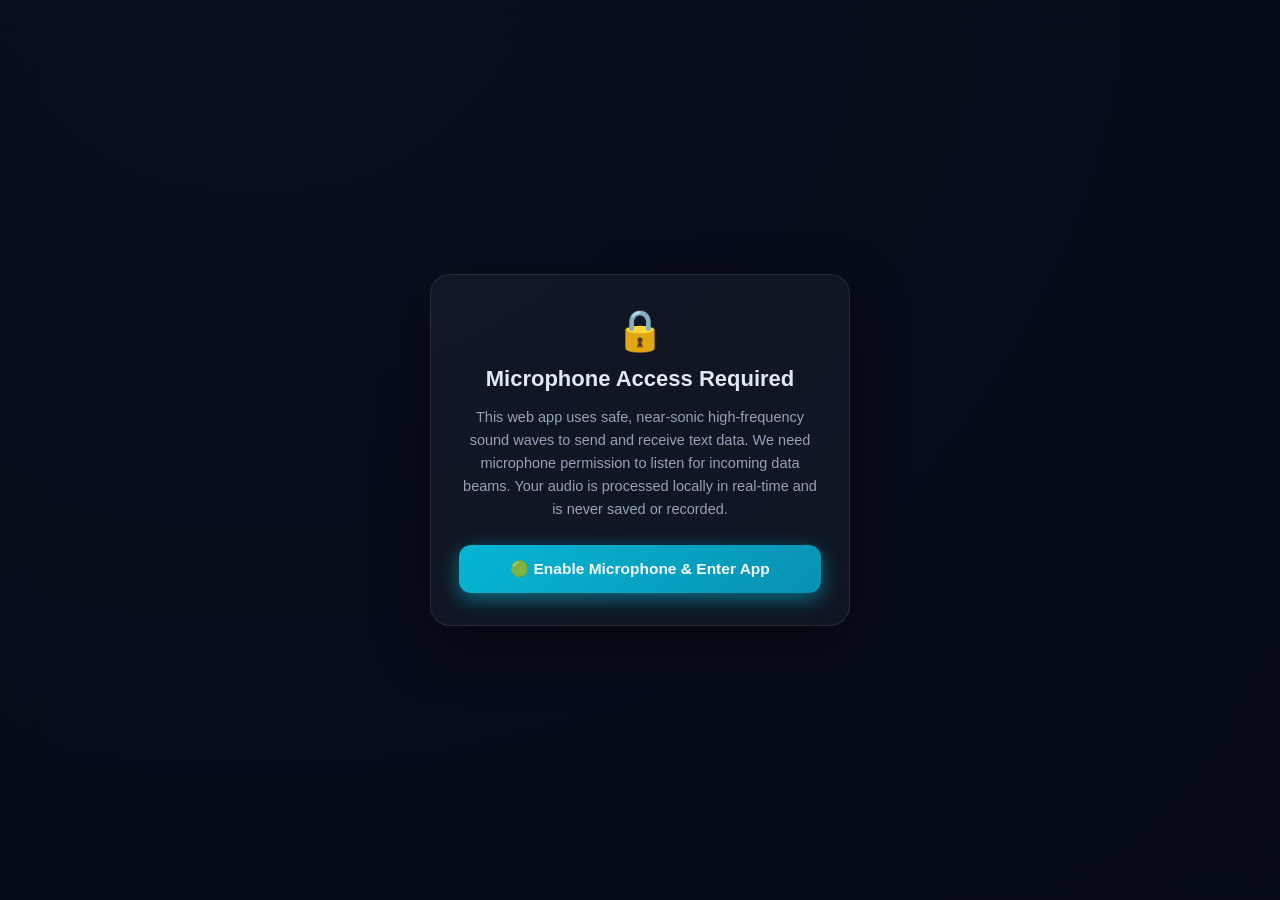
<file: index.html>
<!DOCTYPE html>
<html lang="en">
<head>
<meta charset="UTF-8">
<meta name="viewport" content="width=device-width, initial-scale=1.0, maximum-scale=1.0">
<title>Near-Sonic Data Beam</title>
<link rel="stylesheet" href="styles.css">
</head>
<body>

  <!-- ===================== SCREEN 1: PERMISSION WALL ===================== -->
  <div id="permissionWall" class="permission-wall">
    <div class="permission-card">
      <div class="permission-icon">🔒</div>
      <h1 class="permission-title">Microphone Access Required</h1>
      <p class="permission-text" id="permissionText">
        This web app uses safe, near-sonic high-frequency sound waves to send and receive text data.
        We need microphone permission to listen for incoming data beams. Your audio is processed
        locally in real-time and is never saved or recorded.
      </p>
      <button id="enableMicBtn" class="btn btn-primary btn-large">
        🟢 Enable Microphone &amp; Enter App
      </button>
    </div>
  </div>

  <!-- ===================== SCREEN 2: MAIN APP ===================== -->
  <div id="mainApp" class="main-app hidden">

    <!-- HEADER -->
    <header class="app-header">
      <h1 class="app-title">🛸 Near-Sonic Data Beam</h1>
      <div class="status-badges">
        <div class="badge" id="micStatusBadge">
          <span class="badge-dot badge-dot-red" id="micStatusDot"></span>
          <span id="micStatusText">Mic Status: Inactive</span>
        </div>
        <div class="badge" id="audioEngineBadge">
          <span class="badge-dot badge-dot-red" id="audioEngineDot"></span>
          <span id="audioEngineText">Audio Engine: Suspended</span>
        </div>
      </div>
    </header>

    <!-- TAB BAR -->
    <div class="tab-bar">
      <button id="sendTabBtn" class="tab-btn tab-btn-active" data-tab="send">📤 Send</button>
      <button id="receiveTabBtn" class="tab-btn" data-tab="receive">📥 Receive</button>
    </div>

    <!-- TRANSMITTER -->
    <section class="card tab-panel" id="sendPanel">
      <h2 class="section-heading">📤 Send Data Beam</h2>
      <textarea
        id="messageInput"
        class="text-input"
        placeholder="Type your secret message here... (Max 50 characters)"
        maxlength="50"
        rows="3"
      ></textarea>
      <div class="char-counter"><span id="charCount">0</span> / 50</div>
      <button id="transmitBtn" class="btn btn-primary btn-large" disabled>
        <span id="transmitBtnLabel">⚡ Transmit Message via Sound</span>
      </button>

      <div class="test-tone-row">
        <button id="testToneBtn" class="btn btn-secondary btn-small" disabled>
          🔊 Play Test Tone (1kHz, audible)
        </button>
        <span class="test-tone-hint">Confirms your speaker path works before testing the real 18kHz beam.</span>
      </div>
    </section>

    <!-- RECEIVER -->
    <section class="card tab-panel hidden" id="receivePanel">
      <h2 class="section-heading">📥 Listening for Beams</h2>
      <canvas id="waveformCanvas" class="waveform-canvas" width="600" height="80"></canvas>

      <div class="log-header-row">
        <h3 class="log-title">Received Messages Log</h3>
        <button id="clearLogBtn" class="btn btn-secondary btn-small">🧹 Clear Log</button>
      </div>
      <div id="messageLog" class="message-log">
        <p class="log-empty" id="logEmptyState">No data beams detected yet... Keep the sender phone close.</p>
      </div>
    </section>

  </div>

<script src="app.js"></script>
</body>
</html>
</file>
<file: styles.css>
/* ============ TOKENS ============ */
:root {
  --bg-deep: #0f172a;
  --bg-deep-2: #0b1222;
  --cyan: #06b6d4;
  --cyan-glow: rgba(6, 182, 212, 0.55);
  --emerald: #10b981;
  --emerald-glow: rgba(16, 185, 129, 0.55);
  --red: #ef4444;
  --text-main: #e2e8f0;
  --text-sub: #94a3b8;
  --glass-bg: rgba(255, 255, 255, 0.04);
  --glass-border: rgba(255, 255, 255, 0.09);
}

* {
  box-sizing: border-box;
}

html, body {
  margin: 0;
  padding: 0;
  min-height: 100%;
  background: radial-gradient(circle at 20% -10%, #16213f 0%, var(--bg-deep) 45%, var(--bg-deep-2) 100%);
  color: var(--text-main);
  font-family: -apple-system, BlinkMacSystemFont, "Segoe UI", Roboto, Helvetica, Arial, sans-serif;
}

button {
  font-family: inherit;
}

.hidden {
  display: none !important;
}

/* ============ PERMISSION WALL ============ */
.permission-wall {
  position: fixed;
  inset: 0;
  z-index: 100;
  display: flex;
  align-items: center;
  justify-content: center;
  padding: 24px;
  background: rgba(6, 10, 22, 0.72);
  backdrop-filter: blur(18px);
  -webkit-backdrop-filter: blur(18px);
  transition: opacity 0.4s ease;
}

.permission-card {
  max-width: 420px;
  width: 100%;
  padding: 32px 28px;
  background: var(--glass-bg);
  border: 1px solid var(--glass-border);
  border-radius: 20px;
  text-align: center;
  box-shadow: 0 20px 60px rgba(0, 0, 0, 0.45);
}

.permission-icon {
  font-size: 40px;
  margin-bottom: 12px;
}

.permission-title {
  font-size: 22px;
  margin: 0 0 14px;
  font-weight: 600;
}

.permission-text {
  font-size: 14.5px;
  line-height: 1.6;
  color: var(--text-sub);
  margin: 0 0 24px;
}

.permission-text.error {
  color: #fca5a5;
}

/* ============ BUTTONS ============ */
.btn {
  border: none;
  border-radius: 12px;
  cursor: pointer;
  color: #f8fafc;
  transition: transform 0.15s ease, box-shadow 0.15s ease, opacity 0.15s ease;
}

.btn:active {
  transform: scale(0.96);
}

.btn:disabled {
  opacity: 0.45;
  cursor: not-allowed;
  transform: none !important;
}

.btn-primary {
  background: linear-gradient(135deg, var(--cyan), #0891b2);
  box-shadow: 0 6px 20px var(--cyan-glow);
}

.btn-primary:not(:disabled):hover {
  transform: scale(1.02);
  box-shadow: 0 8px 28px var(--cyan-glow);
}

.btn-secondary {
  background: rgba(255, 255, 255, 0.06);
  color: var(--text-sub);
  border: 1px solid var(--glass-border);
}

.btn-secondary:not(:disabled):hover {
  color: var(--text-main);
  border-color: rgba(255, 255, 255, 0.2);
}

.btn-large {
  width: 100%;
  padding: 15px 20px;
  font-size: 15.5px;
  font-weight: 600;
}

.btn-small {
  padding: 8px 14px;
  font-size: 13px;
  font-weight: 500;
}

/* ============ MAIN APP LAYOUT ============ */
.main-app {
  max-width: 560px;
  margin: 0 auto;
  padding: 20px 16px 60px;
}

.app-header {
  padding: 8px 4px 20px;
}

.app-title {
  font-size: 21px;
  font-weight: 700;
  margin: 0 0 12px;
}

.status-badges {
  display: flex;
  gap: 10px;
  flex-wrap: wrap;
}

.badge {
  display: inline-flex;
  align-items: center;
  gap: 7px;
  padding: 6px 12px;
  border-radius: 999px;
  background: var(--glass-bg);
  border: 1px solid var(--glass-border);
  font-size: 12px;
  color: var(--text-sub);
}

.badge-dot {
  width: 8px;
  height: 8px;
  border-radius: 50%;
  flex-shrink: 0;
}

.badge-dot-red {
  background: var(--red);
  box-shadow: 0 0 6px rgba(239, 68, 68, 0.7);
}

.badge-dot-green {
  background: var(--emerald);
  box-shadow: 0 0 6px var(--emerald-glow);
}

/* ============ TABS ============ */
.tab-bar {
  display: flex;
  gap: 6px;
  padding: 5px;
  margin-bottom: 16px;
  background: var(--glass-bg);
  border: 1px solid var(--glass-border);
  border-radius: 14px;
}

.tab-btn {
  flex: 1;
  padding: 11px 0;
  border: none;
  border-radius: 10px;
  background: transparent;
  color: var(--text-sub);
  font-size: 14.5px;
  font-weight: 600;
  cursor: pointer;
  transition: background 0.2s ease, color 0.2s ease;
}

.tab-btn-active {
  background: linear-gradient(135deg, var(--cyan), #0891b2);
  color: #f8fafc;
  box-shadow: 0 4px 14px var(--cyan-glow);
}

/* ============ CARDS ============ */
.card {
  background: var(--glass-bg);
  border: 1px solid var(--glass-border);
  border-radius: 18px;
  padding: 20px;
  margin-bottom: 18px;
  backdrop-filter: blur(14px);
  -webkit-backdrop-filter: blur(14px);
}

.section-heading {
  font-size: 15.5px;
  font-weight: 600;
  margin: 0 0 14px;
  color: var(--text-main);
}

/* ============ TRANSMITTER ============ */
.text-input {
  width: 100%;
  resize: none;
  background: rgba(0, 0, 0, 0.25);
  border: 1px solid var(--glass-border);
  border-radius: 12px;
  padding: 12px 14px;
  color: var(--text-main);
  font-size: 14.5px;
  line-height: 1.5;
  transition: border-color 0.2s ease, box-shadow 0.2s ease;
}

.text-input::placeholder {
  color: #5b6a85;
}

.text-input:focus {
  outline: none;
  border-color: var(--cyan);
  box-shadow: 0 0 0 3px var(--cyan-glow);
}

.test-tone-row {
  margin-top: 12px;
  display: flex;
  align-items: center;
  gap: 10px;
  flex-wrap: wrap;
}

.test-tone-hint {
  font-size: 11.5px;
  color: var(--text-sub);
  line-height: 1.4;
}

.char-counter {
  text-align: right;
  font-size: 12px;
  color: var(--text-sub);
  margin: 6px 4px 16px 0;
}

@keyframes transmitPulse {
  0%   { box-shadow: 0 0 0 0 var(--cyan-glow); }
  70%  { box-shadow: 0 0 0 14px rgba(6, 182, 212, 0); }
  100% { box-shadow: 0 0 0 0 rgba(6, 182, 212, 0); }
}

.btn-primary.transmitting {
  animation: transmitPulse 0.9s ease-out infinite;
}

/* ============ RECEIVER ============ */
.waveform-canvas {
  width: 100%;
  height: 80px;
  display: block;
  border-radius: 12px;
  background: rgba(0, 0, 0, 0.25);
  border: 1px solid var(--glass-border);
  margin-bottom: 16px;
}

.log-header-row {
  display: flex;
  align-items: center;
  justify-content: space-between;
  margin-bottom: 10px;
}

.log-title {
  font-size: 13.5px;
  font-weight: 600;
  margin: 0;
  color: var(--text-sub);
}

.message-log {
  max-height: 220px;
  overflow-y: auto;
  display: flex;
  flex-direction: column;
  gap: 8px;
}

.log-empty {
  color: var(--text-sub);
  font-size: 13.5px;
  text-align: center;
  padding: 18px 6px;
  margin: 0;
}

.log-entry {
  background: rgba(16, 185, 129, 0.08);
  border: 1px solid rgba(16, 185, 129, 0.25);
  border-radius: 10px;
  padding: 10px 12px;
  font-size: 14px;
  word-break: break-word;
}

.log-entry-time {
  display: block;
  font-size: 11px;
  color: var(--text-sub);
  margin-bottom: 3px;
}
</file>
